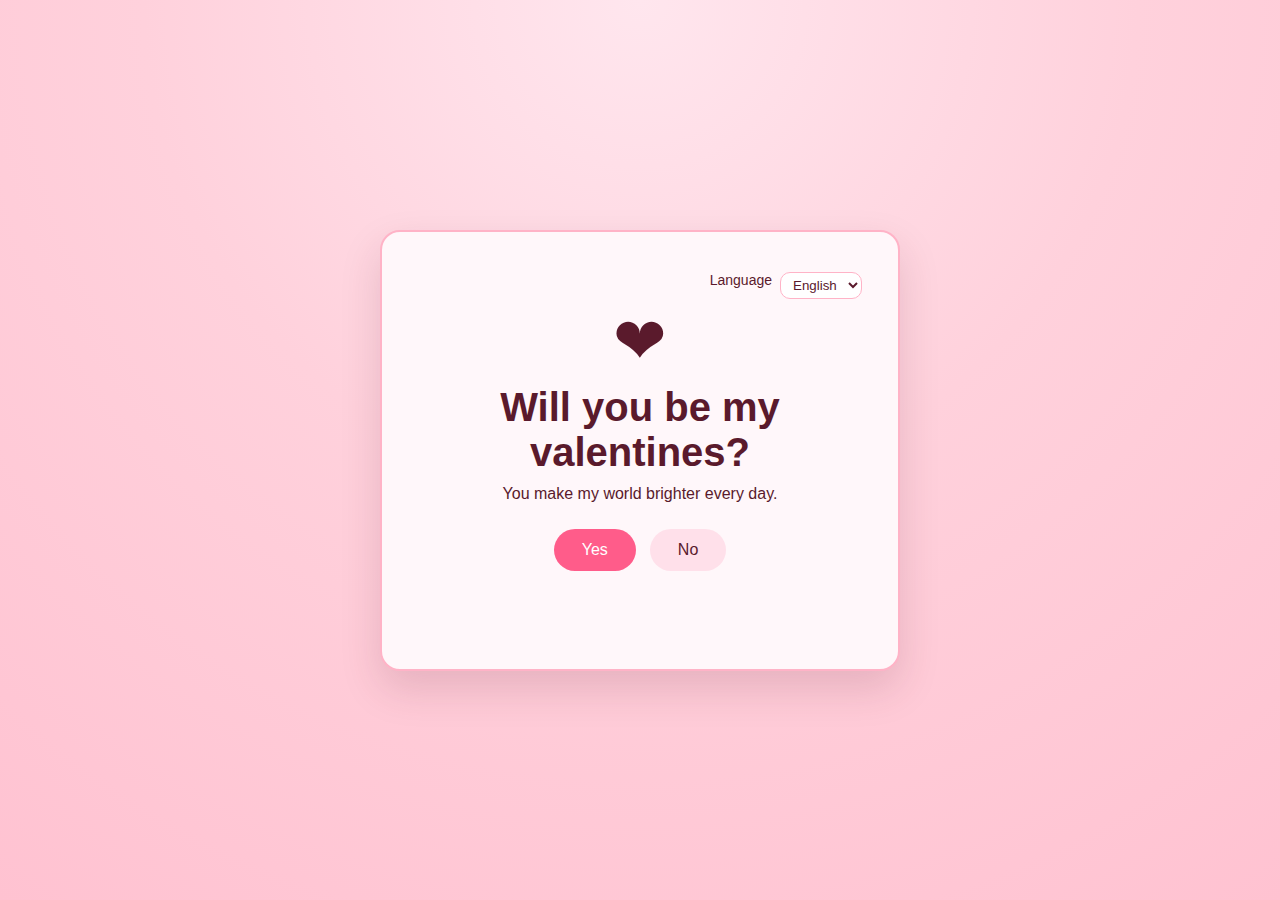
<file: index.html>
<!doctype html>
<html lang="en">
  <head>
    <meta charset="utf-8" />
    <meta name="viewport" content="width=device-width, initial-scale=1" />
    <title>Be My Valentines?</title>
    <link rel="stylesheet" href="styles.css" />
  </head>
  <body>
    <main class="card">
      <div class="language-switch">
        <label for="languageSelect" data-i18n="languageLabel">Language</label>
        <select id="languageSelect" aria-label="Language">
          <option value="en">English</option>
          <option value="ja">日本語</option>
        </select>
      </div>

      <div class="heart" aria-hidden="true">❤</div>
      <h1 data-i18n="landingTitle">Will you be my valentines?</h1>
      <p class="subtitle" data-i18n="landingSubtitle">
        You make my world brighter every day.
      </p>

      <div class="actions">
        <button class="btn btn-yes" id="yesBtn" type="button" data-i18n="yes">
          Yes
        </button>
        <button class="btn btn-no" id="noBtn" type="button" data-i18n="no">
          No
        </button>
      </div>

      <p class="response" id="response" aria-live="polite"></p>
    </main>

    <script src="script.js"></script>
  </body>
</html>
</file>
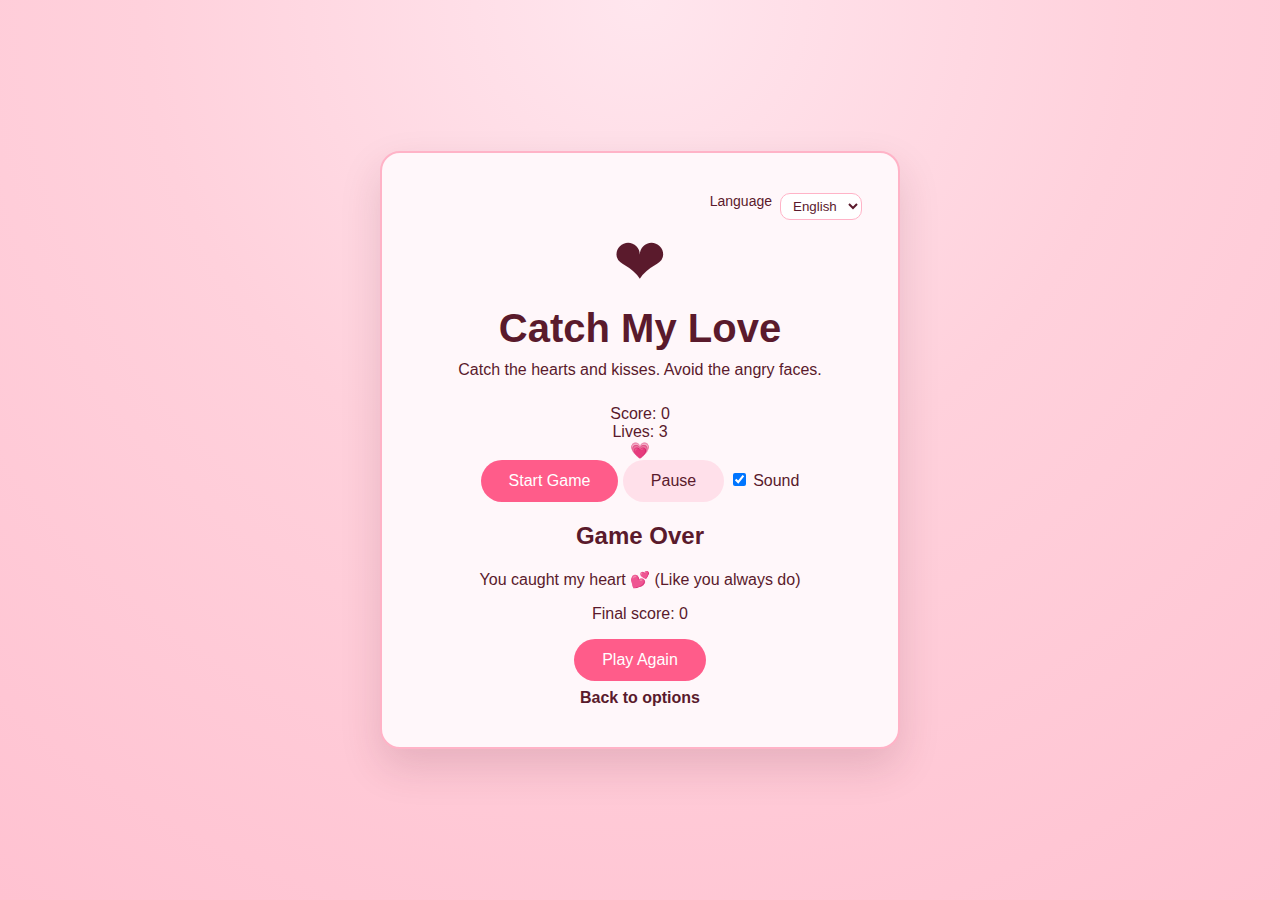
<file: game.html>
<!doctype html>
<html lang="en">
  <head>
    <meta charset="utf-8" />
    <meta name="viewport" content="width=device-width, initial-scale=1" />
    <title>Catch My Love</title>
    <base target="contentFrame" />
    <link rel="stylesheet" href="styles.css" />
  </head>
  <body>
    <main class="card">
      <div class="language-switch">
        <label for="languageSelect" data-i18n="languageLabel">Language</label>
        <select id="languageSelect" aria-label="Language">
          <option value="en">English</option>
          <option value="ja">日本語</option>
        </select>
      </div>

      <div class="heart" aria-hidden="true">❤</div>
      <h1 class="memories-title" data-i18n="gameTitle">Catch My Love</h1>
      <p class="subtitle" data-i18n="gameSubtitle">
        Catch the hearts and kisses. Avoid the angry faces.
      </p>

      <div class="scoreboard">
        <div class="score-item">
          <span data-i18n="scoreLabel">Score</span>:
          <span id="gameScore">0</span>
        </div>
        <div class="score-item">
          <span data-i18n="livesLabel">Lives</span>:
          <span id="gameLives">3</span>
        </div>
      </div>

      <div class="game-area" id="gameArea" aria-label="Catch My Love game">
        <div class="catcher" id="catcher">💗</div>
      </div>

      <div class="game-controls">
        <button class="btn btn-yes" id="startGameBtn" type="button" data-i18n="startGame">
          Start Game
        </button>
        <button class="btn btn-no" id="pauseGameBtn" type="button" data-i18n="pauseGame">
          Pause
        </button>
        <label class="sound-toggle">
          <input id="soundToggle" type="checkbox" checked />
          <span data-i18n="soundLabel">Sound</span>
        </label>
      </div>

      <div class="game-over is-hidden" id="gameOver">
        <div class="game-over-card">
          <h2 data-i18n="gameOverTitle">Game Over</h2>
          <p class="game-over-message" data-i18n="gameOverMessage">
            You caught my heart 💕 (Like you always do)
          </p>
          <p>
            <span data-i18n="finalScore">Final score</span>:
            <span id="finalScore">0</span>
          </p>
          <button class="btn btn-yes" id="restartGameBtn" type="button" data-i18n="playAgain">
            Play Again
          </button>
        </div>
      </div>

      <a class="back-link" href="options.html" data-i18n="backToOptions">
        Back to options
      </a>
    </main>

    <script src="script.js"></script>
  </body>
</html>
</file>
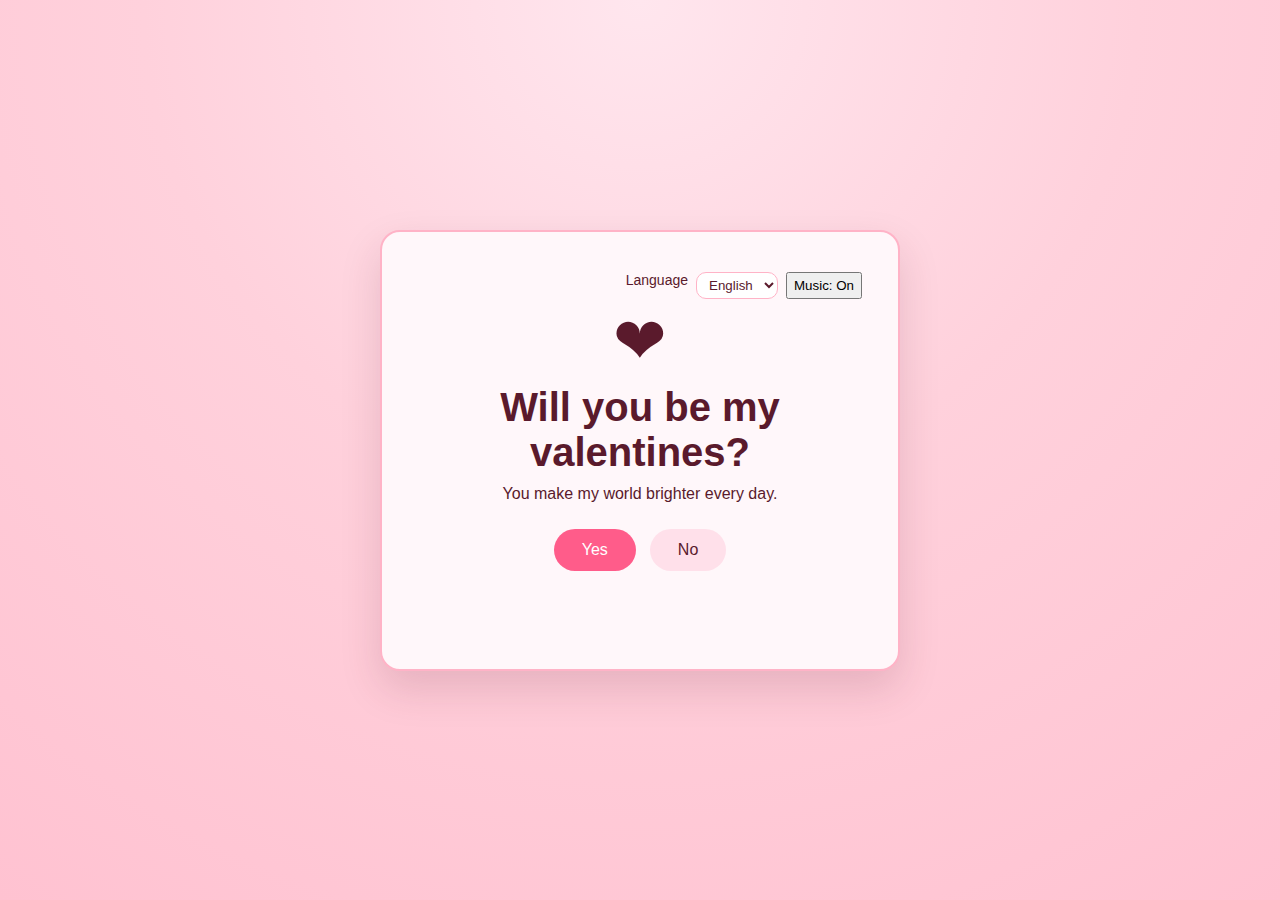
<file: home.html>
<!doctype html>
<html lang="en">
  <head>
    <meta charset="utf-8" />
    <meta name="viewport" content="width=device-width, initial-scale=1" />
    <title>Be My Valentines?</title>
    <base target="contentFrame" />
    <link rel="stylesheet" href="styles.css" />
  </head>
  <body>
    <main class="card">
      <div class="language-switch">
        <label for="languageSelect" data-i18n="languageLabel">Language</label>
        <select id="languageSelect" aria-label="Language">
          <option value="en">English</option>
          <option value="ja">日本語</option>
        </select>
        <button class="music-toggle" id="musicToggle" type="button">Music: On</button>
      </div>

      <div class="heart" aria-hidden="true">❤</div>
      <h1 data-i18n="landingTitle">Will you be my valentines?</h1>
      <p class="subtitle" data-i18n="landingSubtitle">
        You make my world brighter every day.
      </p>

      <div class="actions">
        <button class="btn btn-yes" id="yesBtn" type="button" data-i18n="yes">
          Yes
        </button>
        <button class="btn btn-no" id="noBtn" type="button" data-i18n="no">
          No
        </button>
      </div>

      <p class="response" id="response" aria-live="polite"></p>
    </main>

    <script src="script.js"></script>
  </body>
</html>
</file>
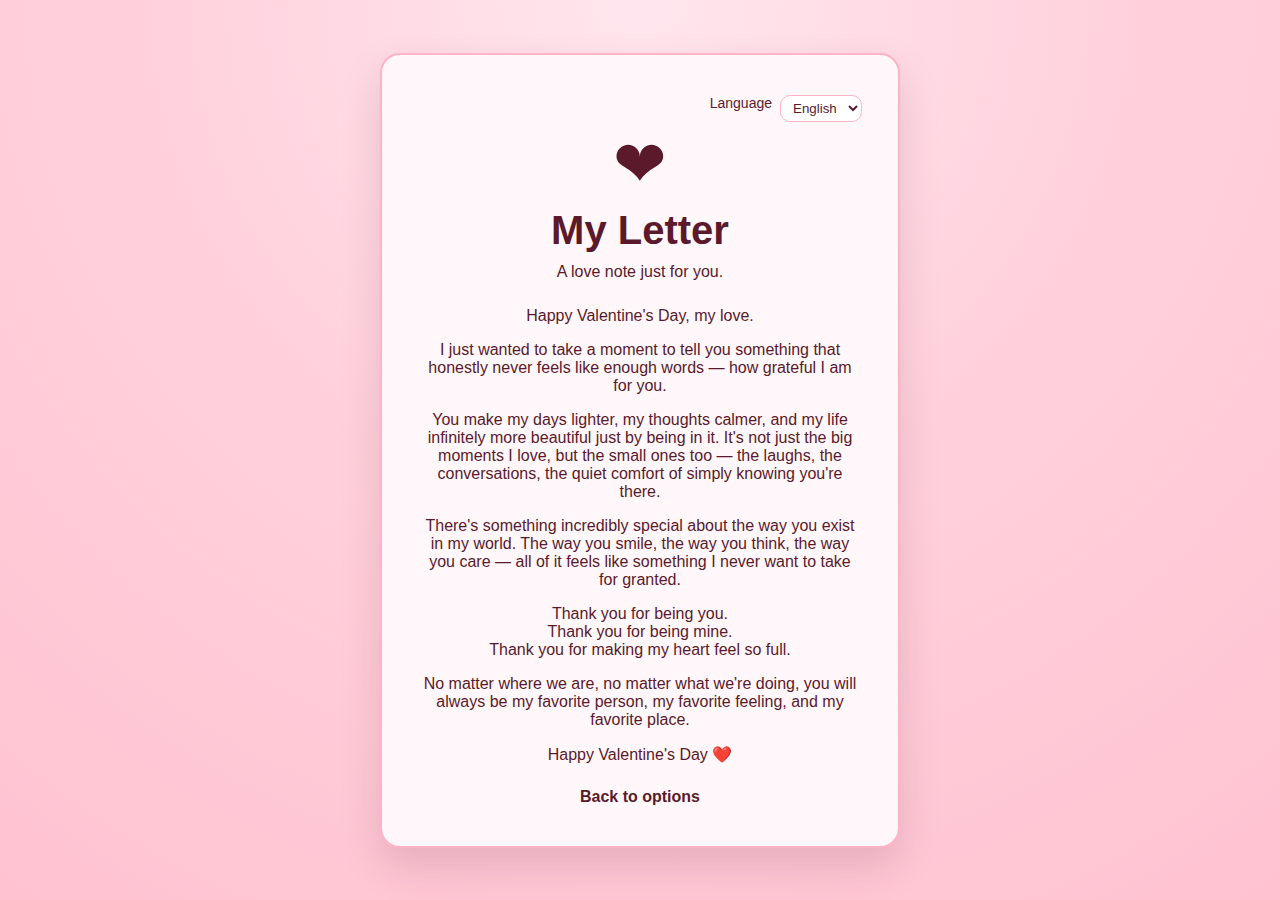
<file: letter.html>
<!doctype html>
<html lang="en">
  <head>
    <meta charset="utf-8" />
    <meta name="viewport" content="width=device-width, initial-scale=1" />
    <title>My Letter</title>
    <base target="contentFrame" />
    <link rel="stylesheet" href="styles.css" />
  </head>
  <body>
    <main class="card">
      <div class="language-switch">
        <label for="languageSelect" data-i18n="languageLabel">Language</label>
        <select id="languageSelect" aria-label="Language">
          <option value="en">English</option>
          <option value="ja">日本語</option>
        </select>
      </div>

      <div class="heart" aria-hidden="true">❤</div>
      <h1 class="memories-title" data-i18n="letterTitle">
        <span class="option-icon" aria-hidden="true">📧</span>
        My Letter
      </h1>
      <p class="subtitle" data-i18n="letterSubtitle">
        A love note just for you.
      </p>

      <div class="memory-tile letter-box">
        <p>Happy Valentine's Day, my love.</p>
        <p>
          I just wanted to take a moment to tell you something that honestly never
          feels like enough words — how grateful I am for you.
        </p>
        <p>
          You make my days lighter, my thoughts calmer, and my life infinitely more
          beautiful just by being in it. It's not just the big moments I love, but
          the small ones too — the laughs, the conversations, the quiet comfort of
          simply knowing you're there.
        </p>
        <p>
          There's something incredibly special about the way you exist in my world.
          The way you smile, the way you think, the way you care — all of it feels
          like something I never want to take for granted.
        </p>
        <p>
          Thank you for being you.
          <br />
          Thank you for being mine.
          <br />
          Thank you for making my heart feel so full.
        </p>
        <p>
          No matter where we are, no matter what we're doing, you will always be my
          favorite person, my favorite feeling, and my favorite place.
        </p>
        <p>Happy Valentine's Day ❤️</p>
      </div>

      <a class="back-link" href="options.html" data-i18n="backToOptions">
        Back to options
      </a>
    </main>

    <script src="script.js"></script>
  </body>
</html>
</file>
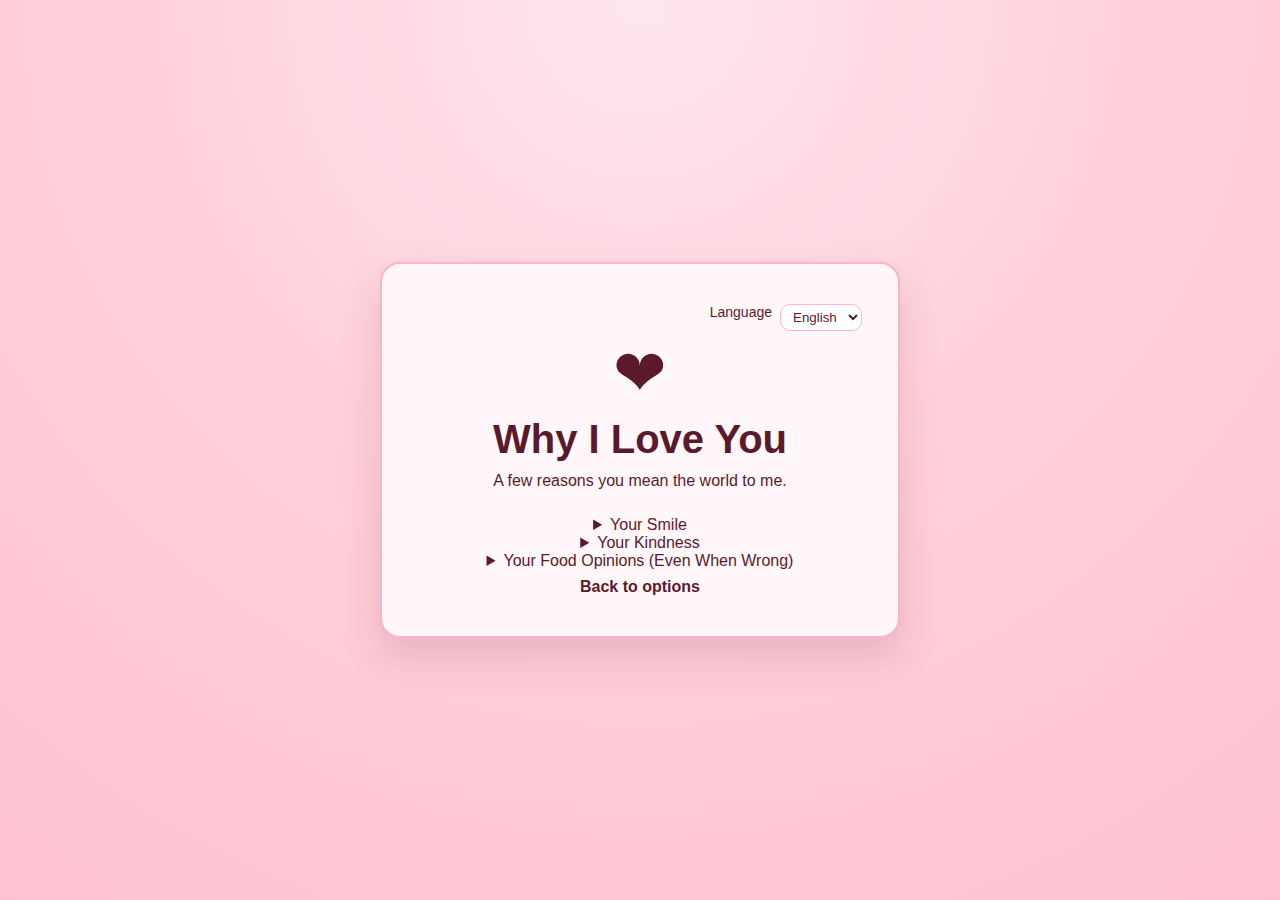
<file: love.html>
<!doctype html>
<html lang="en">
  <head>
    <meta charset="utf-8" />
    <meta name="viewport" content="width=device-width, initial-scale=1" />
    <title>Why I Love You</title>
    <base target="contentFrame" />
    <link rel="stylesheet" href="styles.css" />
  </head>
  <body>
    <main class="card">
      <div class="language-switch">
        <label for="languageSelect" data-i18n="languageLabel">Language</label>
        <select id="languageSelect" aria-label="Language">
          <option value="en">English</option>
          <option value="ja">日本語</option>
        </select>
      </div>

      <div class="heart" aria-hidden="true">❤</div>
      <h1 class="memories-title" data-i18n="loveTitle">
        <span class="option-icon" aria-hidden="true">💖</span>
        Why I Love You
      </h1>
      <p class="subtitle" data-i18n="loveSubtitle">
        A few reasons you mean the world to me.
      </p>

      <div class="love-list">
        <details class="memory-tile love-card">
          <summary>Your Smile</summary>
          <p>
            Your smile is honestly my favorite thing in the world. It’s the kind
            of smile that instantly makes everything feel okay. I don’t think you
            realize how dangerous it is 😌
          </p>
        </details>
        <details class="memory-tile love-card">
          <summary>Your Kindness</summary>
          <p>
            Even when I accidentally (or… not so accidentally) annoy you…
            you always talk things through with me.
            
            That kindness, that patience, it's one of the things that makes you so incredibly special.
          </p>
        </details>
        <details class="memory-tile love-card">
          <summary>Your Food Opinions (Even When Wrong)</summary>
          <p>Even when your food choices are questionable… I still adore you.</p>
        </details>
      </div>

      <a class="back-link" href="options.html" data-i18n="backToOptions">
        Back to options
      </a>
    </main>

    <script src="script.js"></script>
  </body>
</html>
</file>
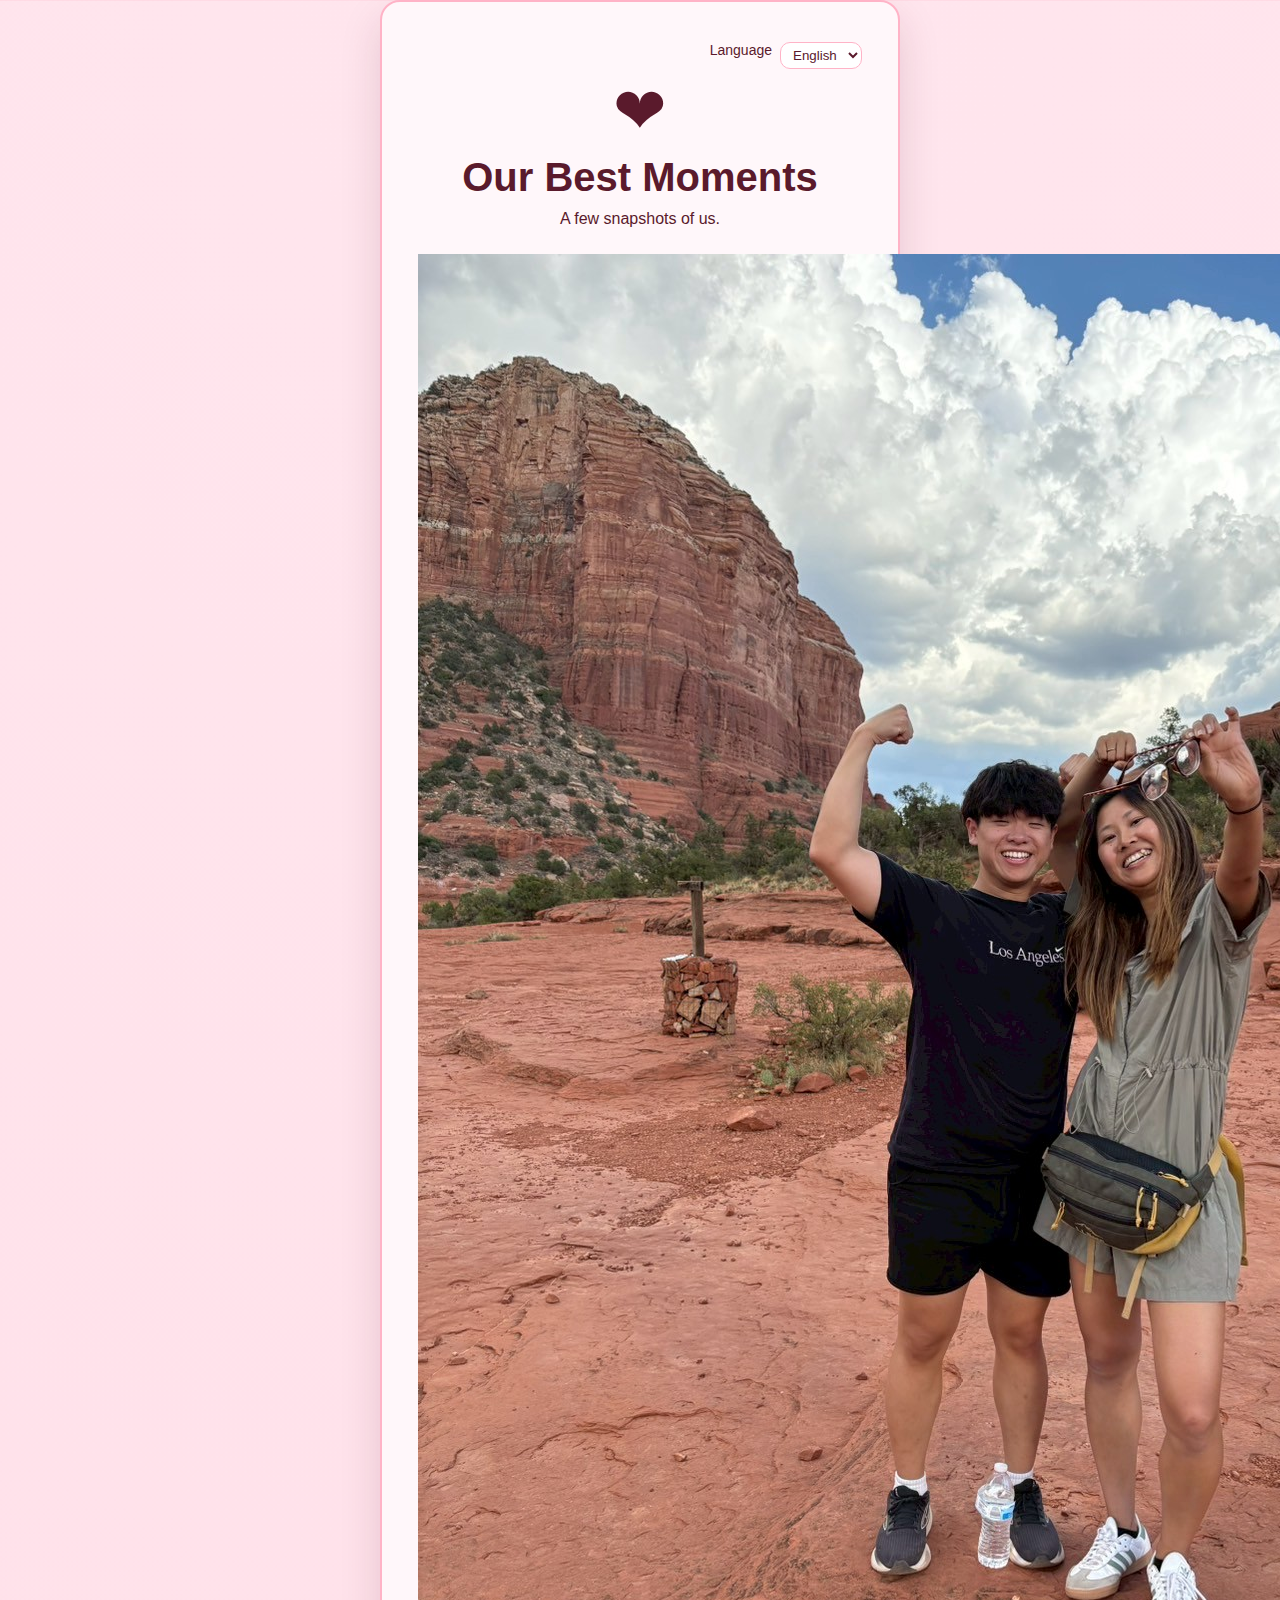
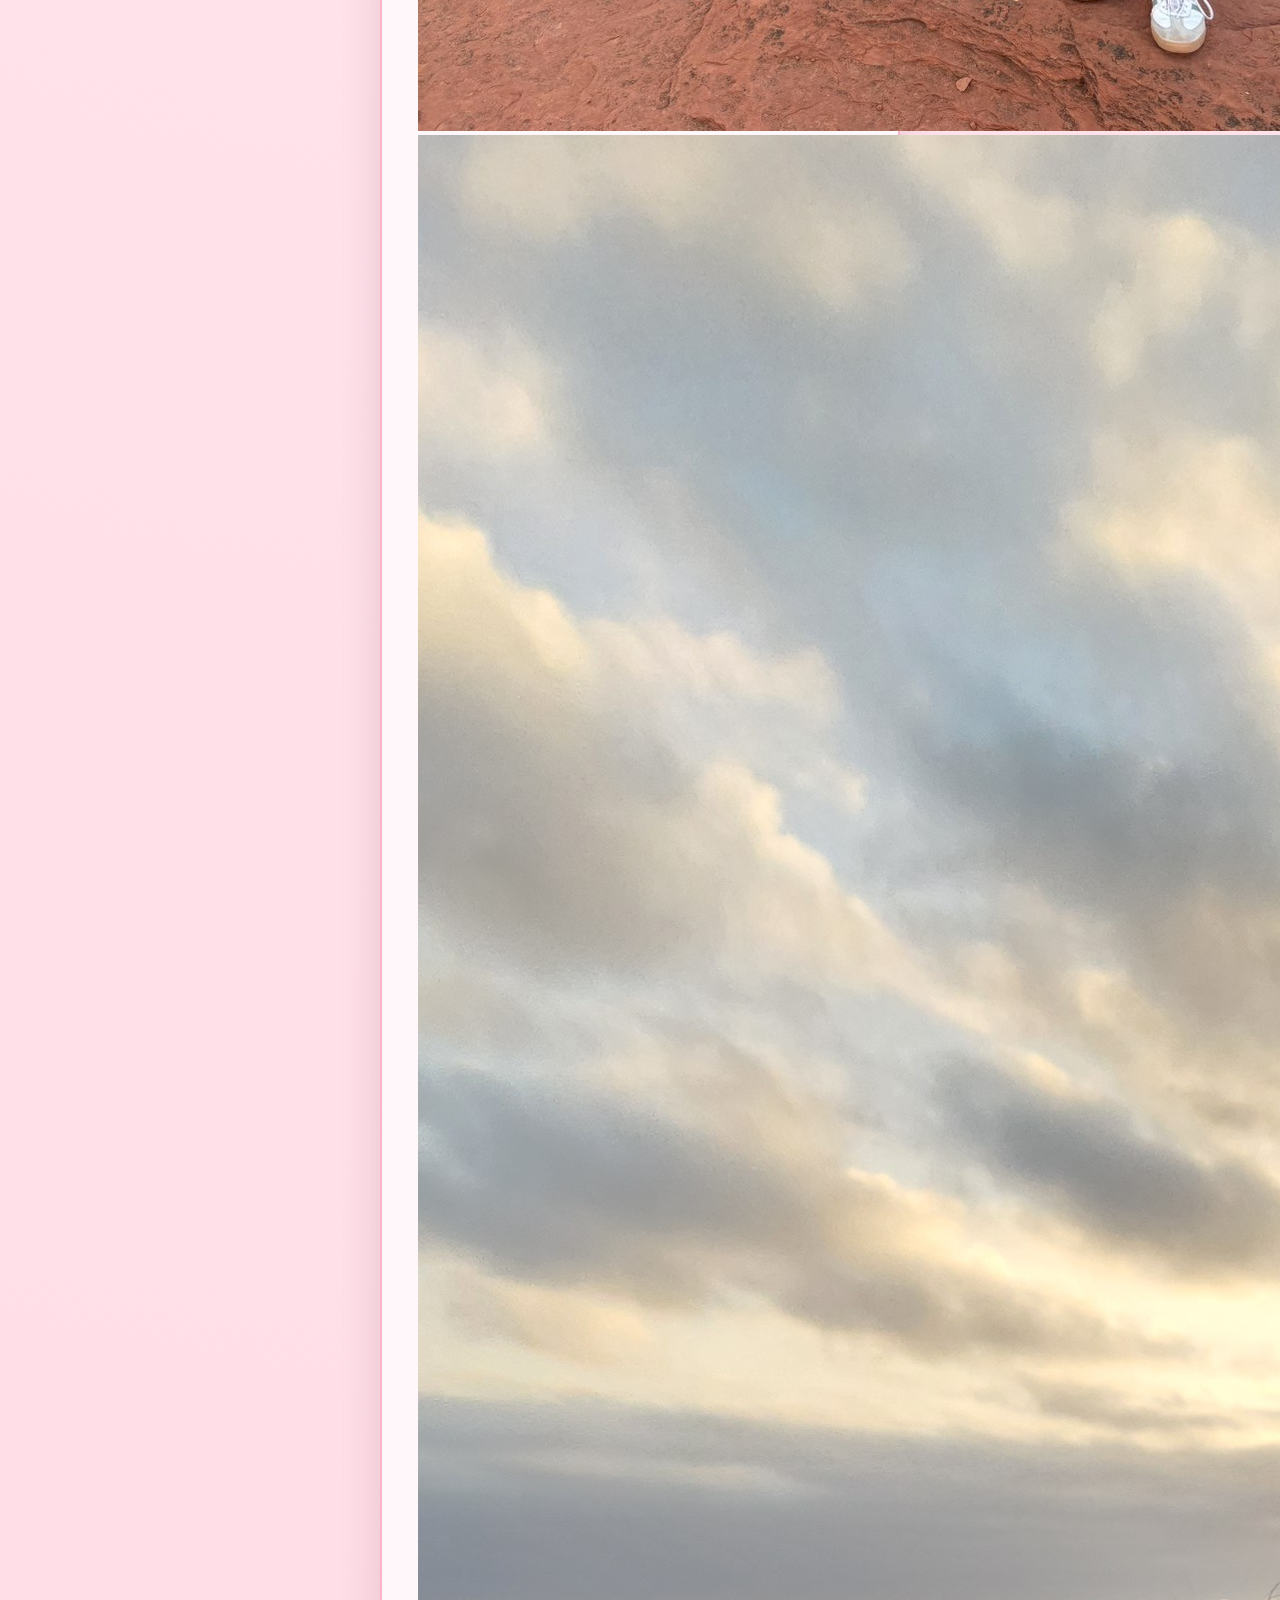
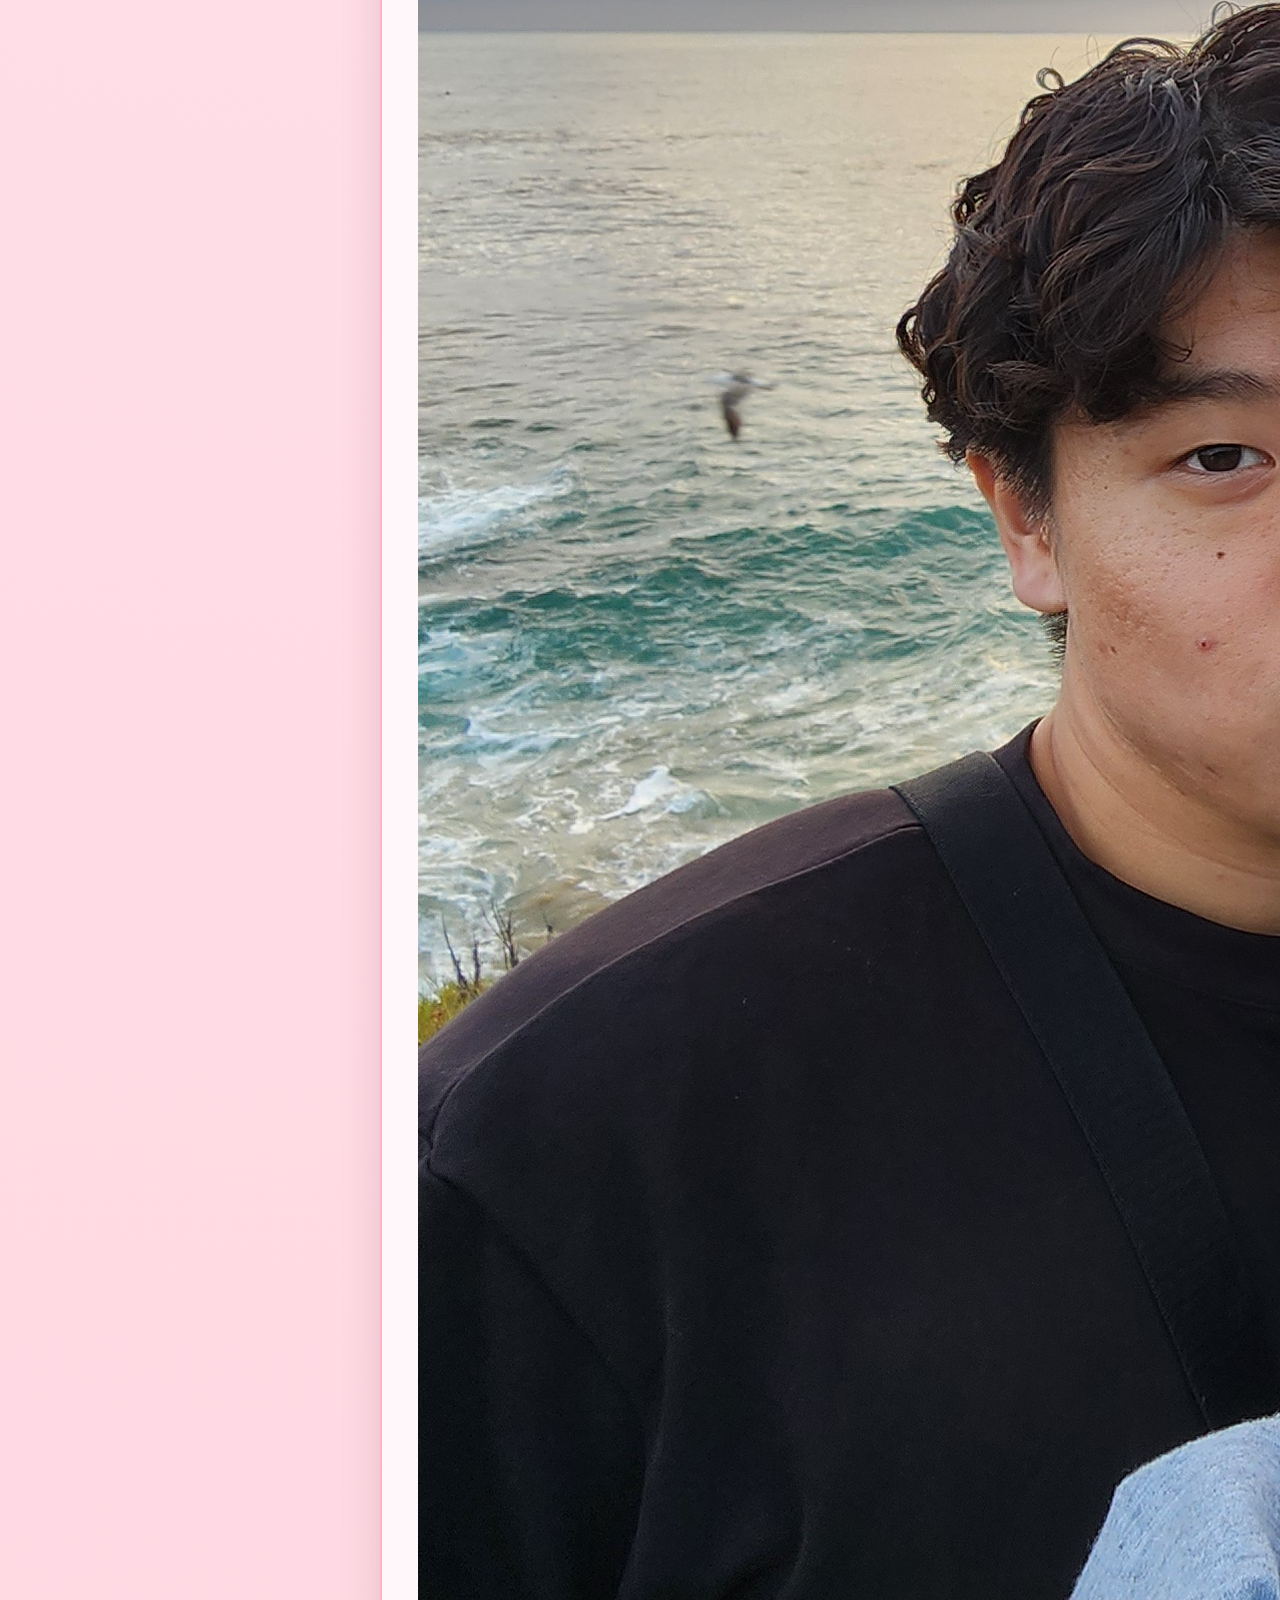
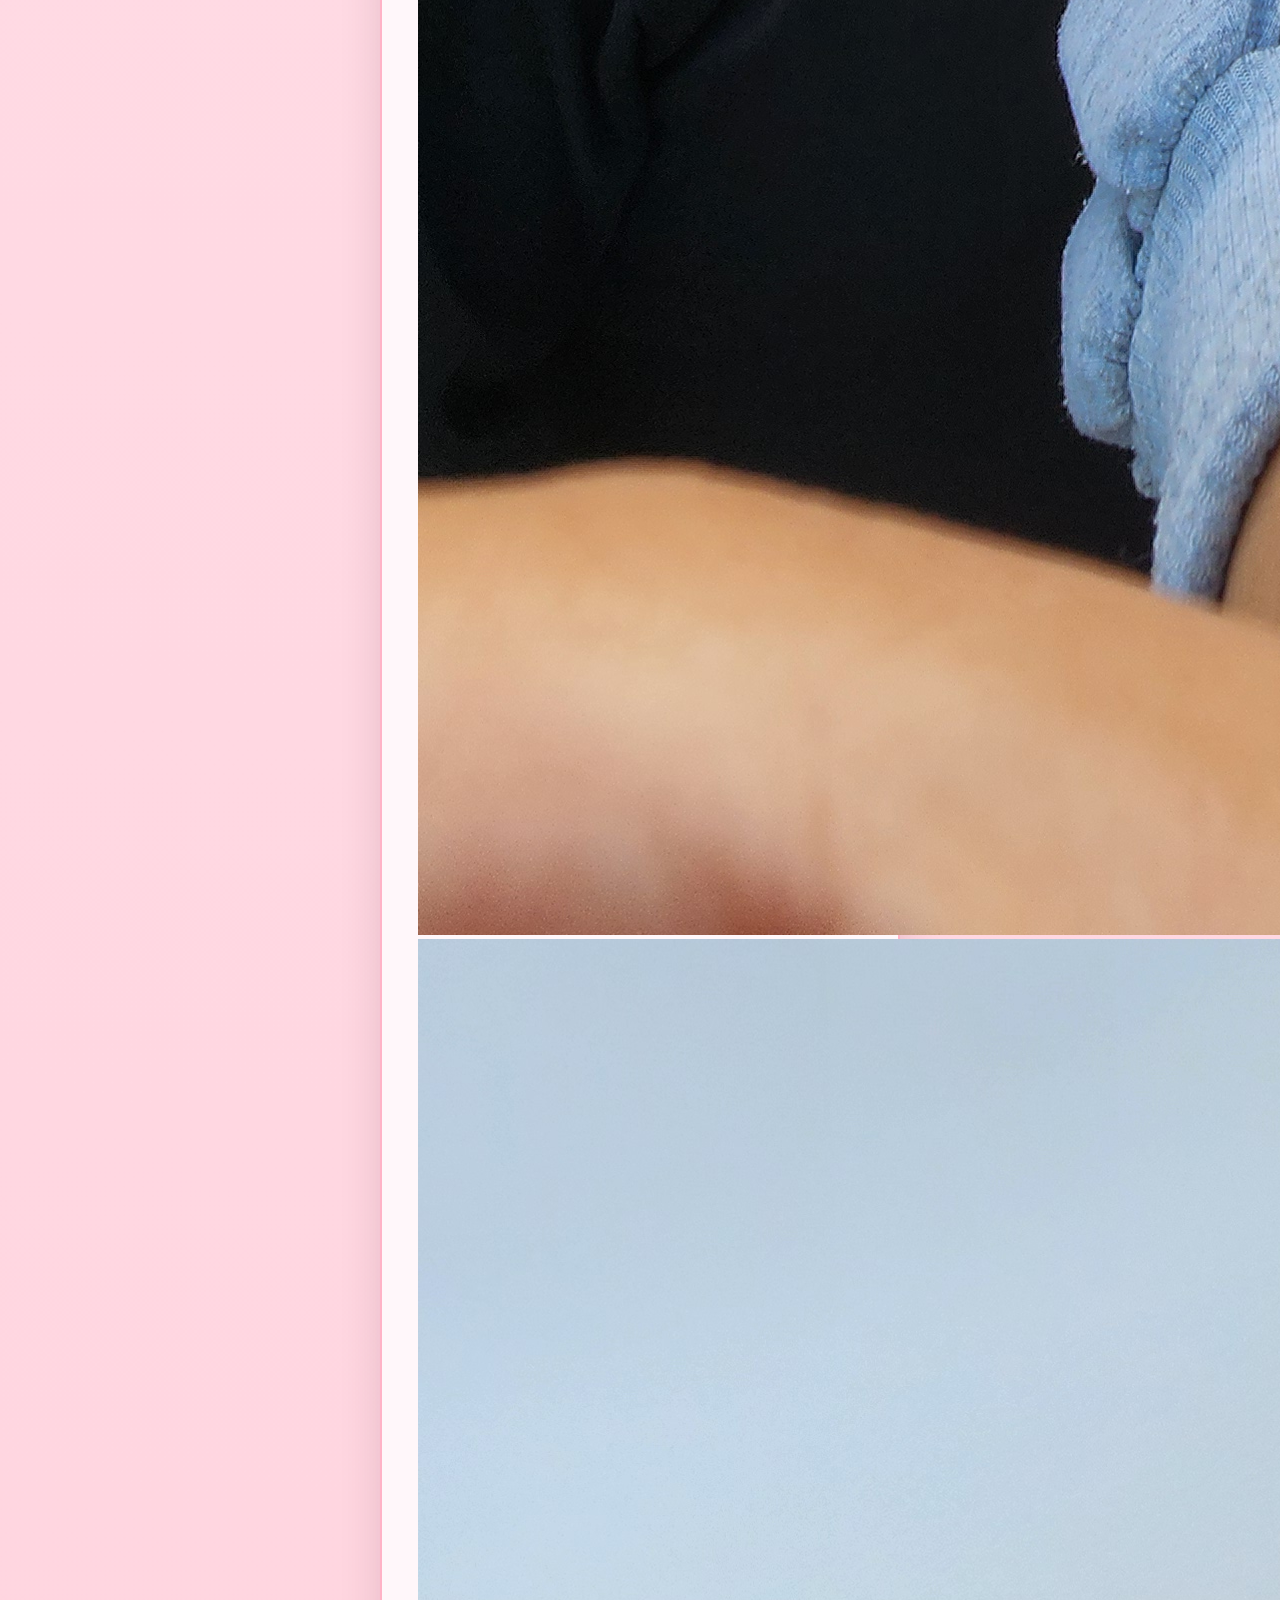
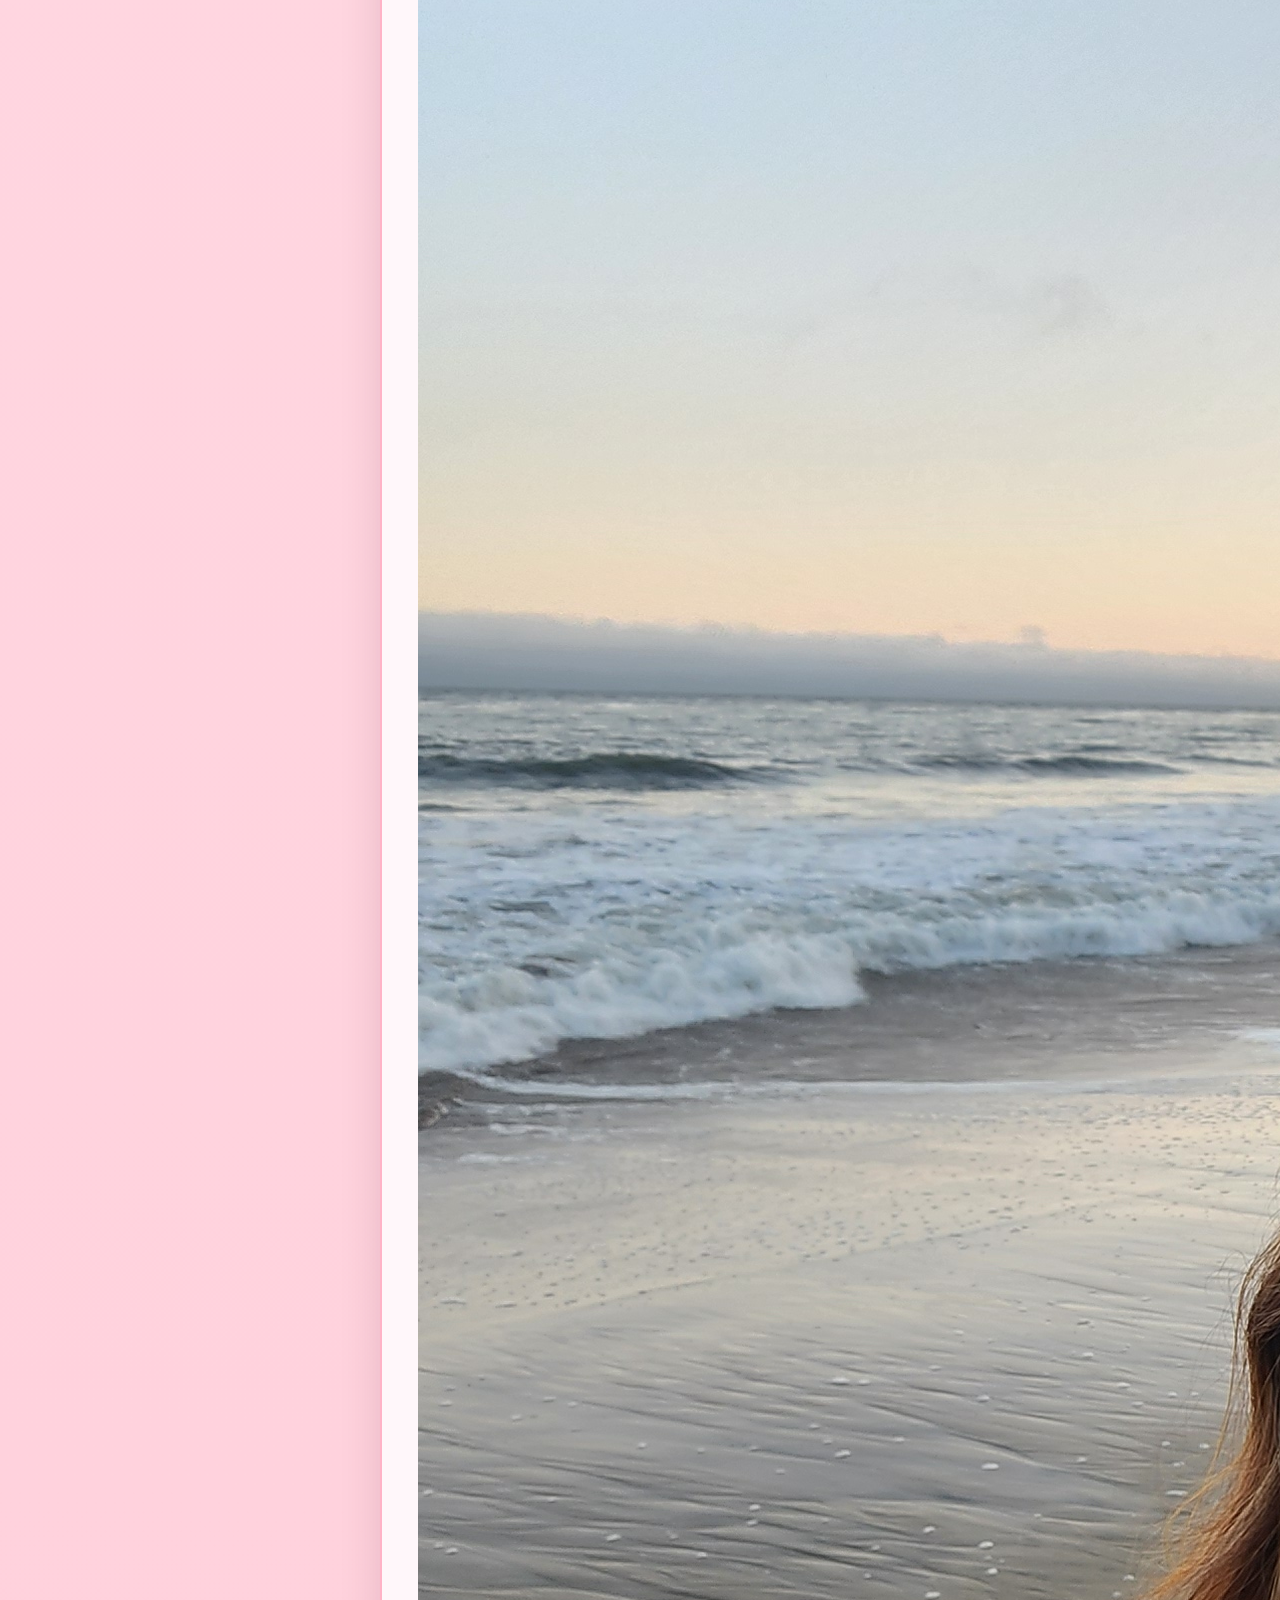
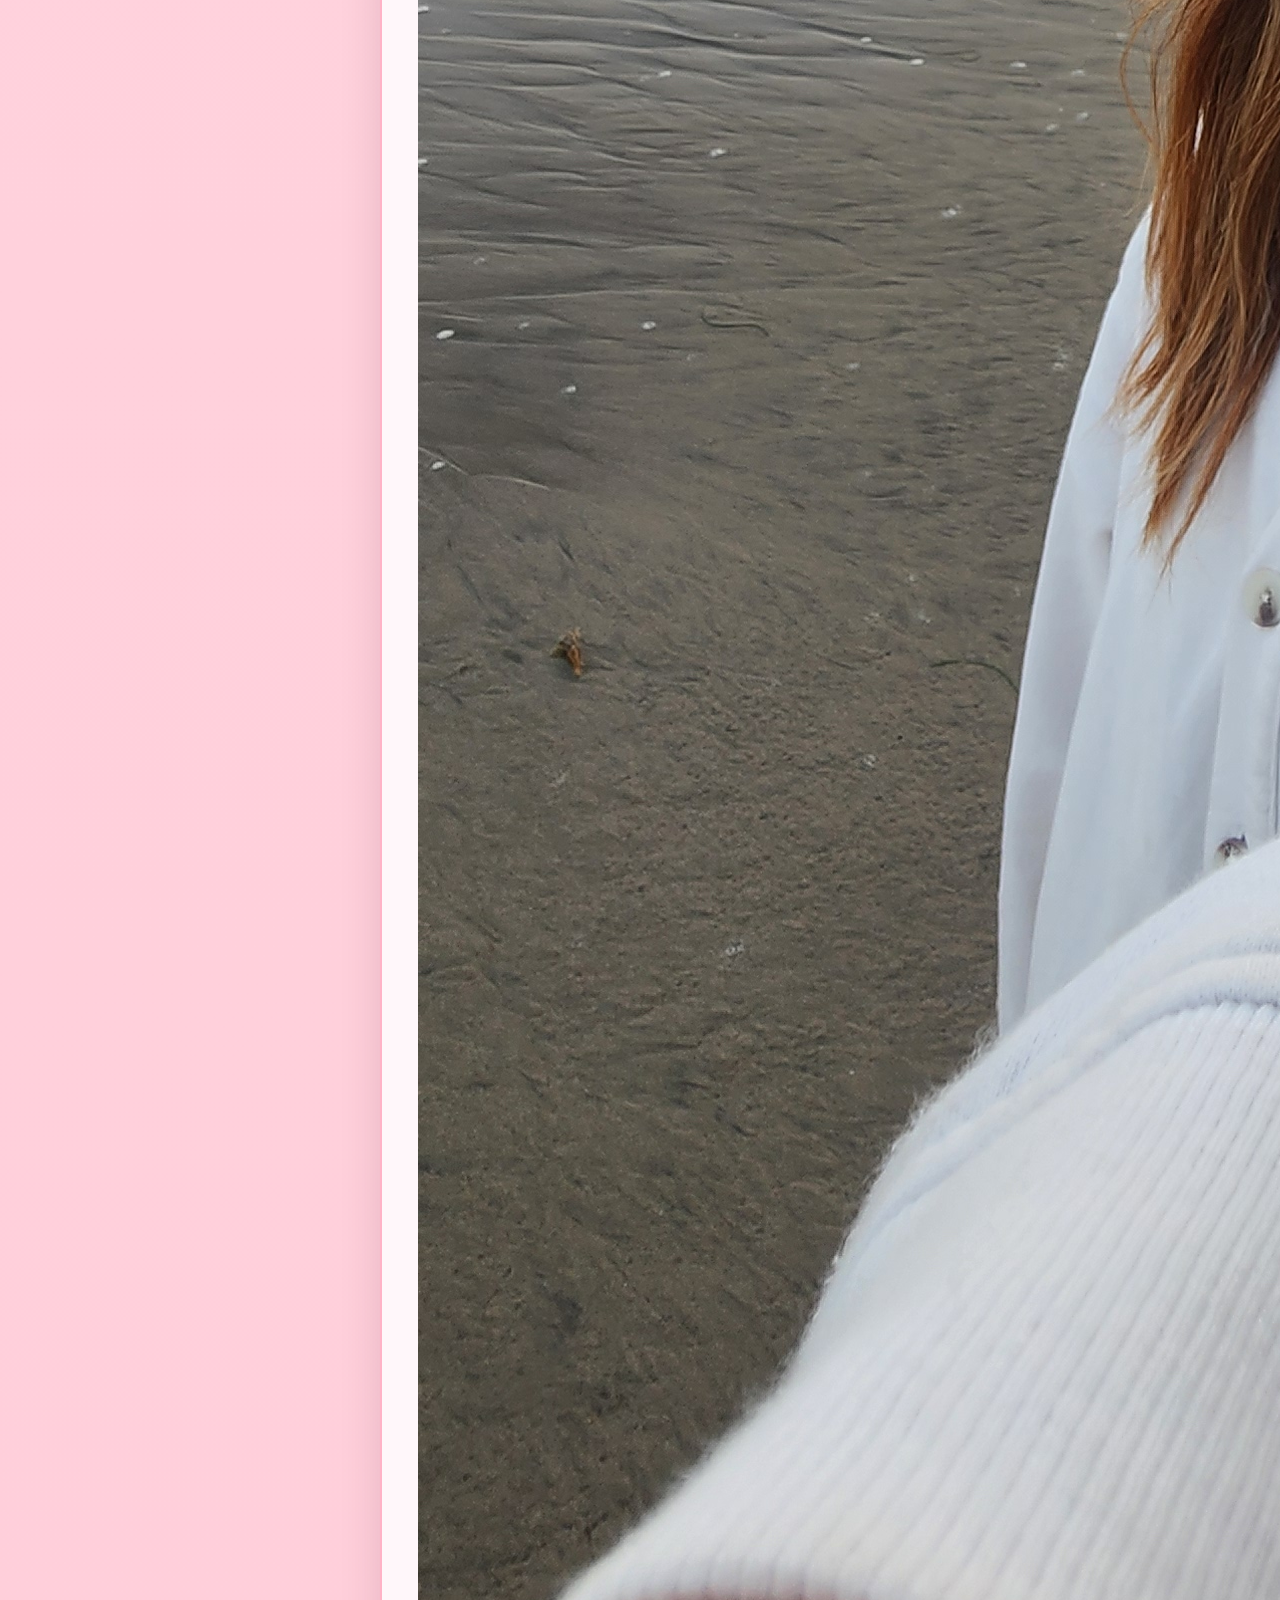
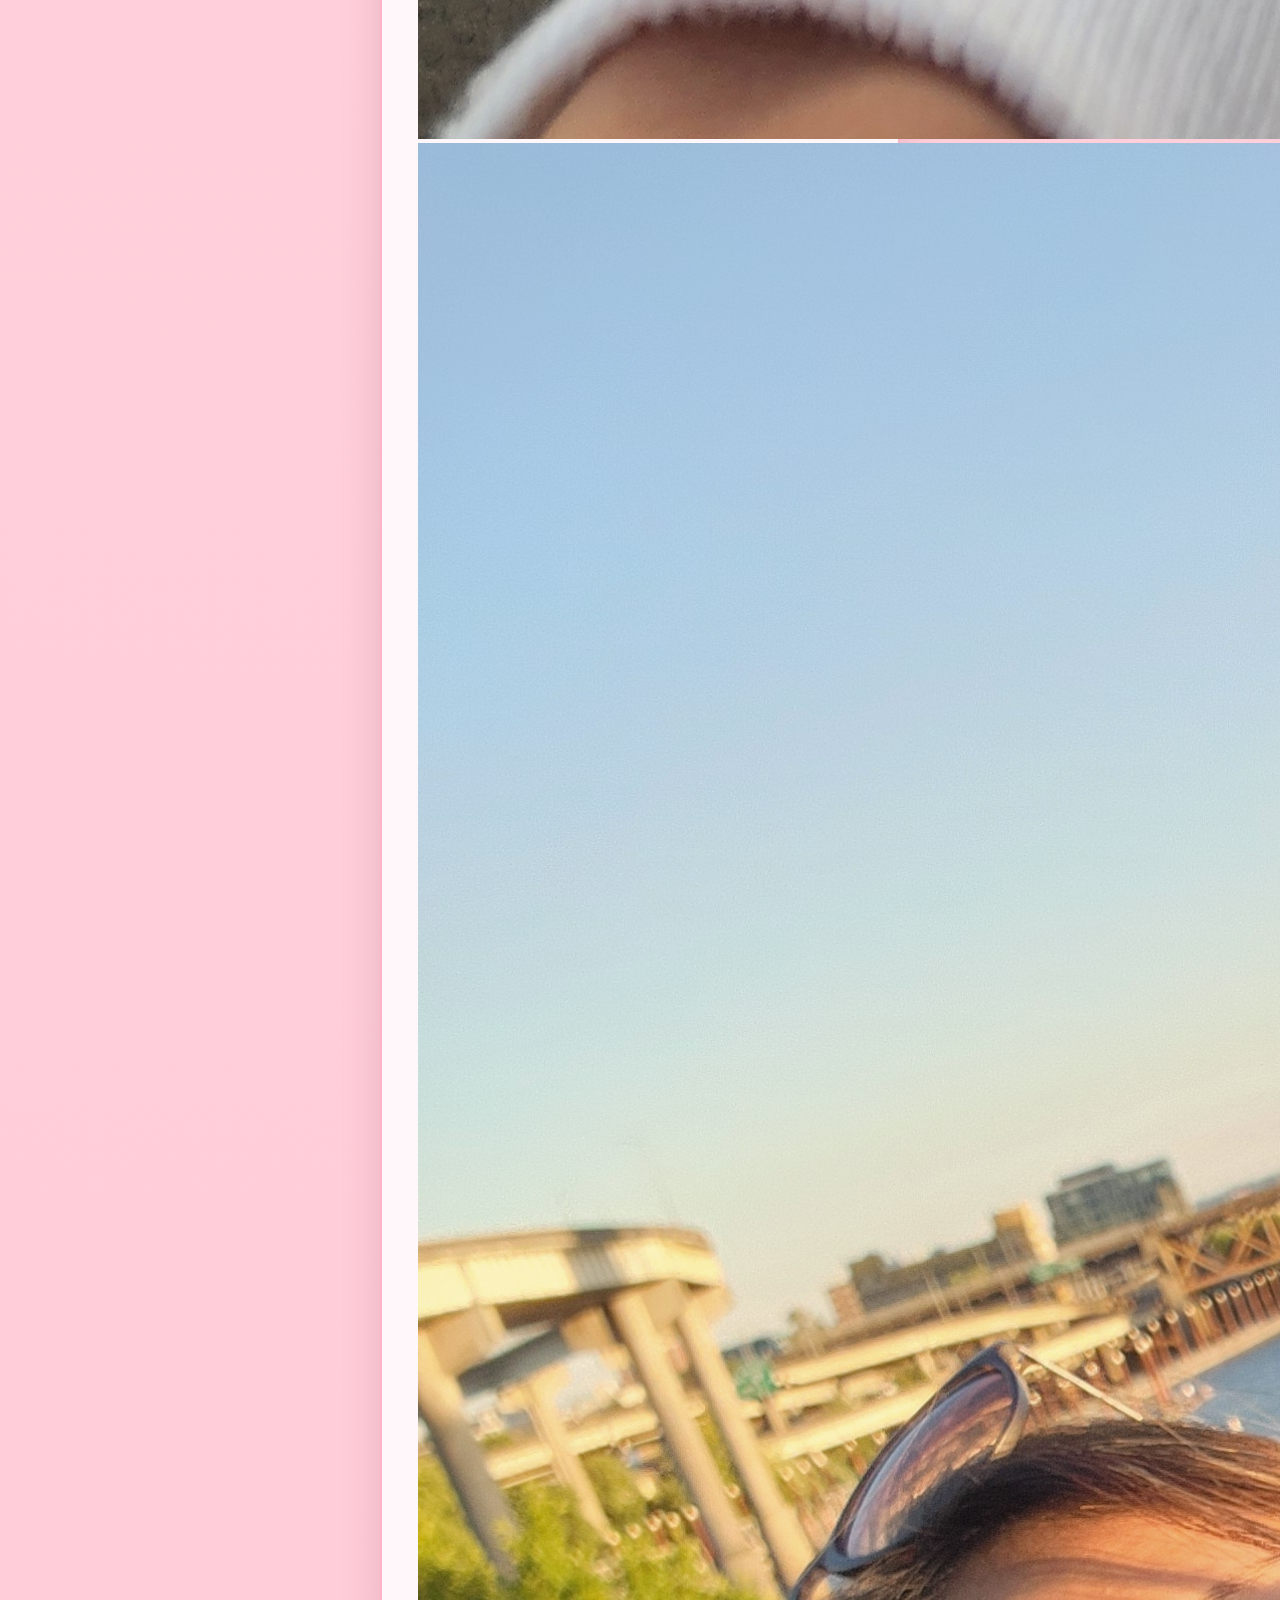
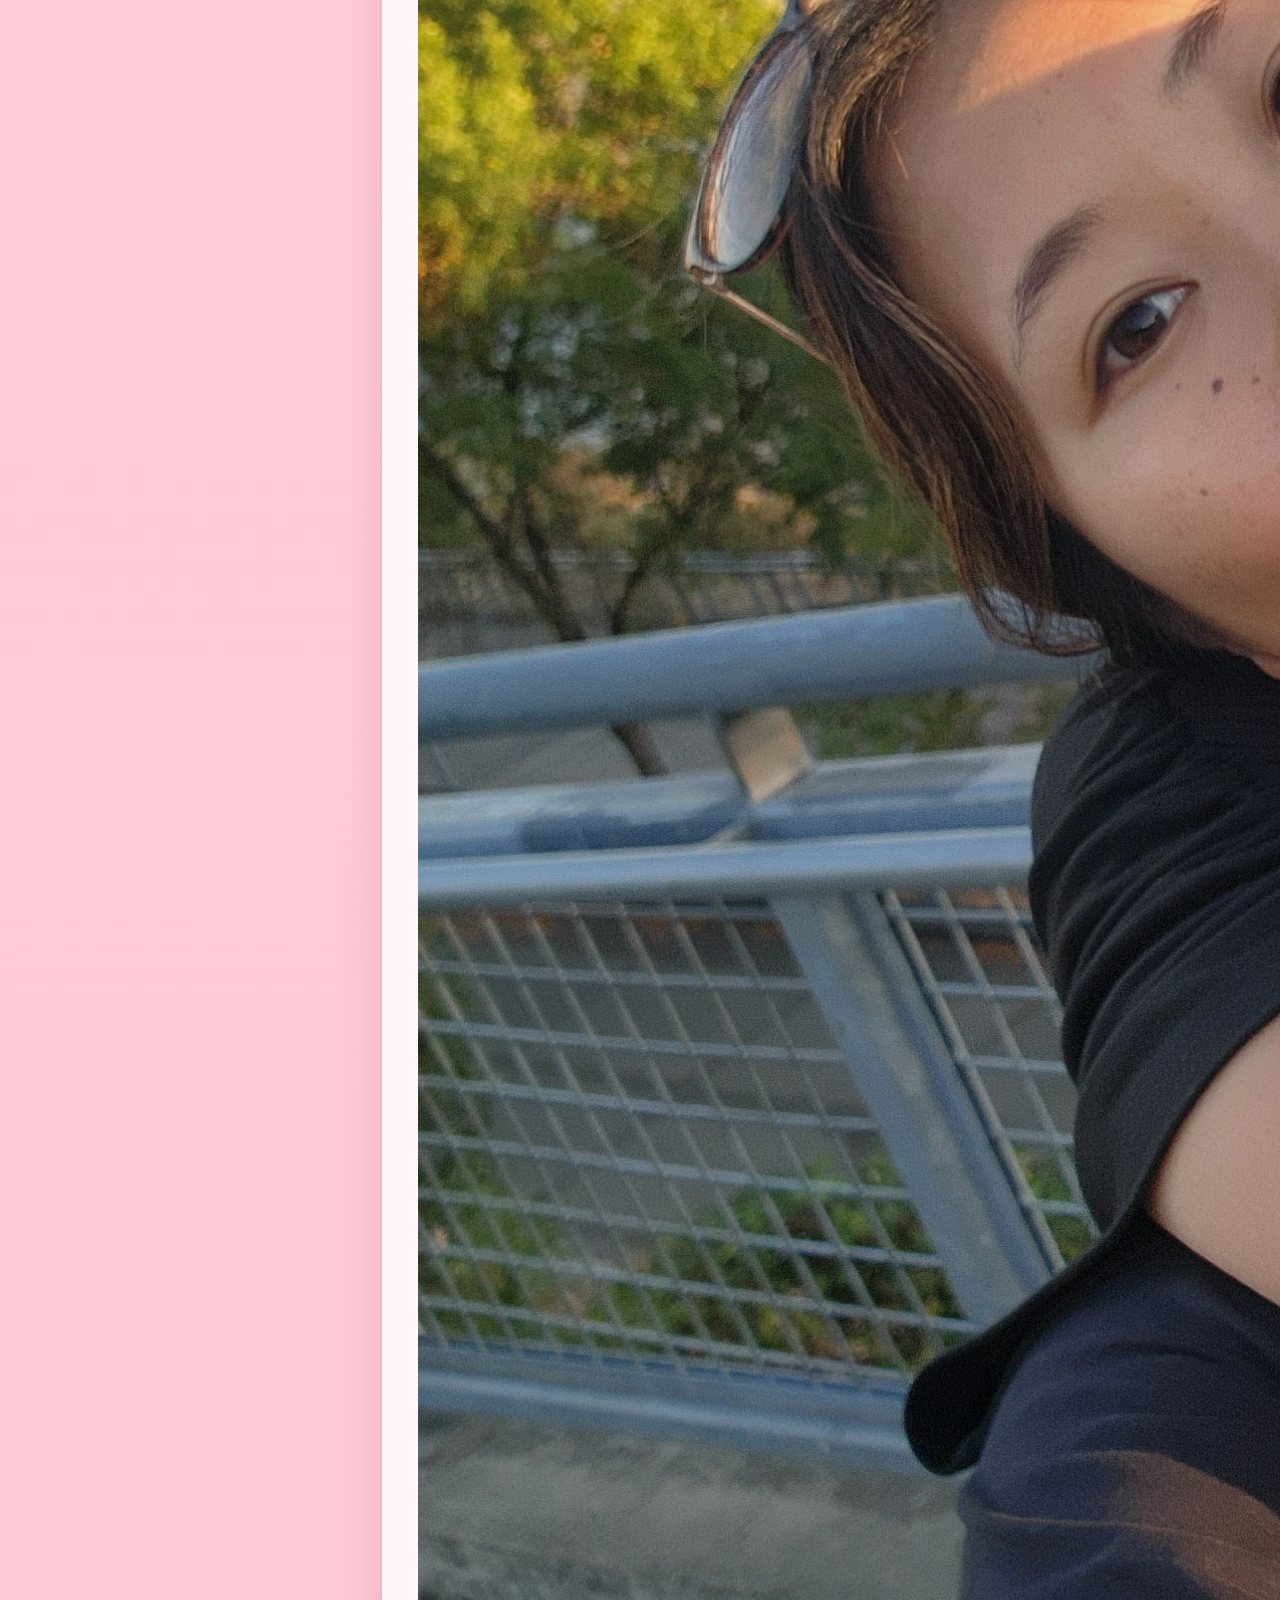
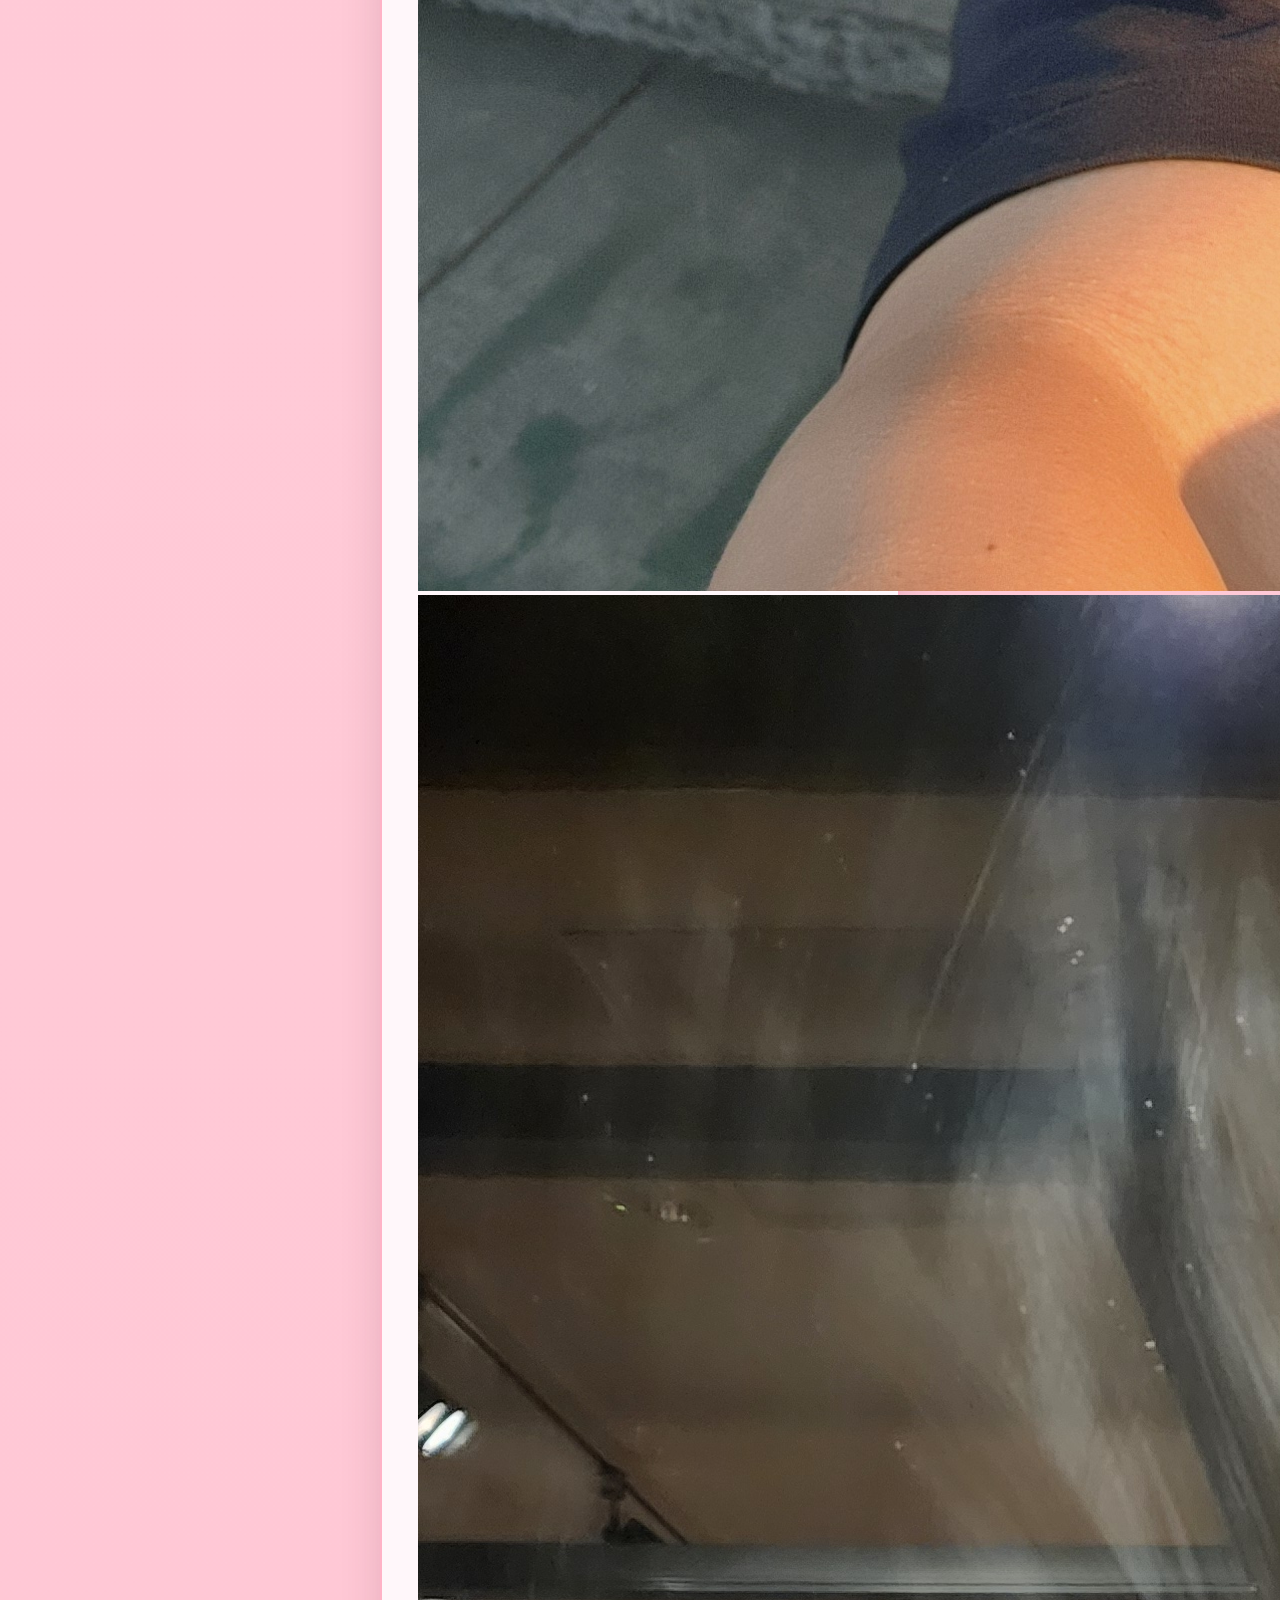
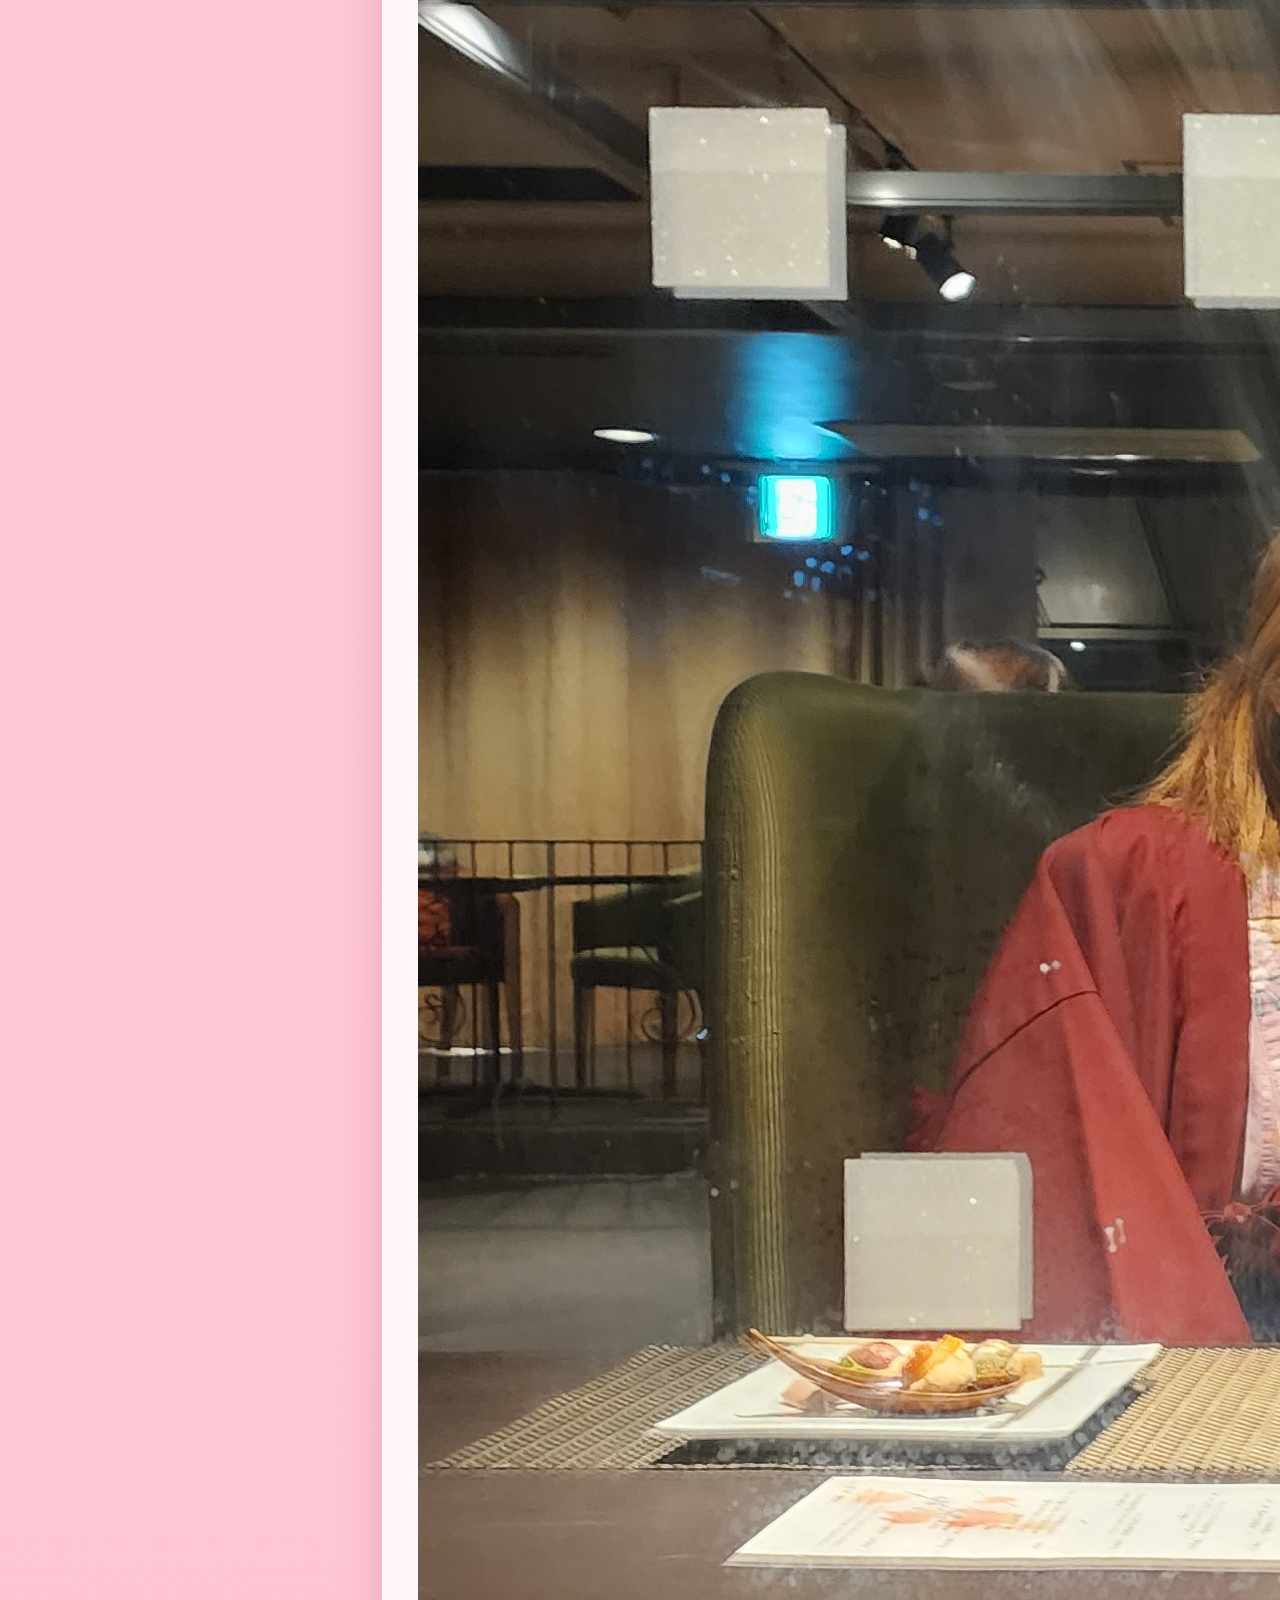
<file: memories.html>
<!doctype html>
<html lang="en">
  <head>
    <meta charset="utf-8" />
    <meta name="viewport" content="width=device-width, initial-scale=1" />
    <title>Our Best Moments</title>
    <base target="contentFrame" />
    <link rel="stylesheet" href="styles.css" />
  </head>
  <body>
    <main class="card">
      <div class="language-switch">
        <label for="languageSelect" data-i18n="languageLabel">Language</label>
        <select id="languageSelect" aria-label="Language">
          <option value="en">English</option>
          <option value="ja">日本語</option>
        </select>
      </div>

      <div class="heart" aria-hidden="true">❤</div>
      <h1 class="memories-title" data-i18n="memoriesTitle">
        <span class="option-icon" aria-hidden="true">📷</span>
        Our Best Moments
      </h1>
      <p class="subtitle" data-i18n="memoriesSubtitle">
        A few snapshots of us.
      </p>

      <div class="memories-grid" aria-label="Photo memories">
        <div class="memory-tile memory-photo">
          <img src="images/memory-1.jpg" alt="Memory 1" />
        </div>
        <div class="memory-tile memory-photo">
          <img src="images/memory-2.jpg" alt="Memory 2" />
        </div>
        <div class="memory-tile memory-photo">
          <img src="images/memory-3.jpg" alt="Memory 3" />
        </div>
        <div class="memory-tile memory-photo">
          <img src="images/memory-4.jpg" alt="Memory 4" />
        </div>
        <div class="memory-tile memory-photo">
          <img src="images/memory-5.jpg" alt="Memory 5" />
        </div>
        <div class="memory-tile memory-photo">
          <img src="images/memory-6.jpg" alt="Memory 6" />
        </div>
      </div>

      <a class="back-link" href="options.html" data-i18n="backToOptions">
        Back to options
      </a>
    </main>

    <script src="script.js"></script>
  </body>
</html>
</file>
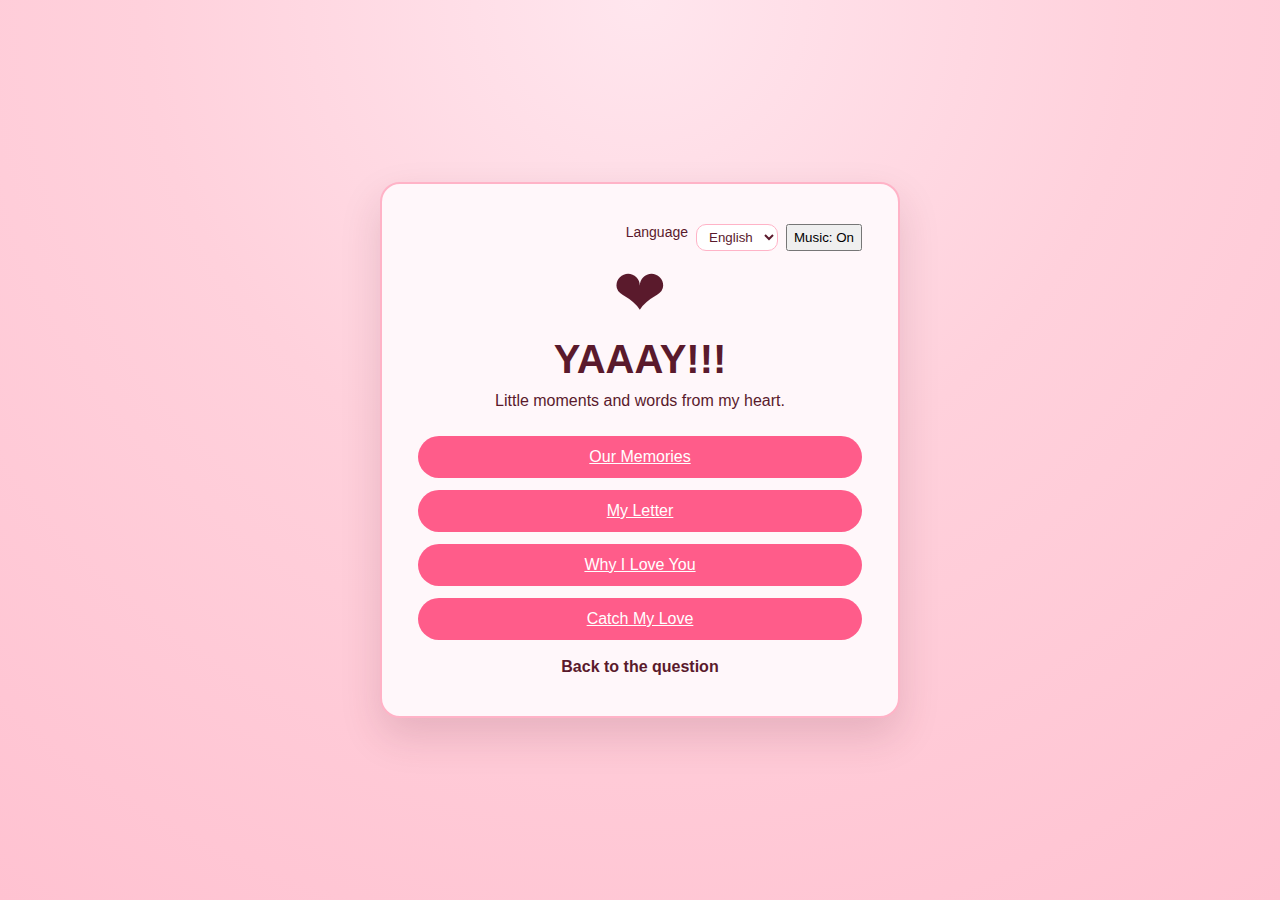
<file: options.html>
<!doctype html>
<html lang="en">
  <head>
    <meta charset="utf-8" />
    <meta name="viewport" content="width=device-width, initial-scale=1" />
    <title>Choose a Date</title>
    <base target="contentFrame" />
    <link rel="stylesheet" href="styles.css" />
  </head>
  <body>
    <main class="card">
      <div class="language-switch">
        <label for="languageSelect" data-i18n="languageLabel">Language</label>
        <select id="languageSelect" aria-label="Language">
          <option value="en">English</option>
          <option value="ja">日本語</option>
        </select>
        <button class="music-toggle" id="musicToggle" type="button">Music: On</button>
      </div>

      <div class="heart" aria-hidden="true">❤</div>
      <h1 data-i18n="optionsTitle">YAAAY!!!</h1>
      <p class="subtitle" data-i18n="optionsSubtitle">
        Little moments and words from my heart.
      </p>

      <div class="options">
        <a
          class="btn btn-yes option-btn"
          href="memories.html"
          data-i18n="option1"
        >
          <span class="option-icon" aria-hidden="true">🖼️</span>
          Our Memories
        </a>
        <a class="btn btn-yes option-btn" href="letter.html" data-i18n="option2">
          <span class="option-icon" aria-hidden="true">📧</span>
          My Letter
        </a>
        <a class="btn btn-yes option-btn" href="love.html" data-i18n="option3">
          <span class="option-icon" aria-hidden="true">💖</span>
          Why I Love You
        </a>
        <a class="btn btn-yes option-btn" href="game.html" data-i18n="option4">
          <span class="option-icon" aria-hidden="true">🎮</span>
          Catch My Love
        </a>
      </div>

      <a class="back-link" href="home.html" data-i18n="backToQuestion">
        Back to the question
      </a>
    </main>
    <script src="script.js"></script>
  </body>
</html>
</file>
<file: styles.css>
*,
*::before,
*::after {
  box-sizing: border-box;
}

body {
  margin: 0;
  font-family: "Segoe UI", Tahoma, Geneva, Verdana, sans-serif;
  min-height: 100vh;
  display: grid;
  place-items: center;
  background: radial-gradient(circle at top, #ffe6ee 0%, #ffd1dc 45%, #ffc2d1 100%);
  color: #5a1a2c;
}

.card {
  background: #fff7fa;
  border: 2px solid #ffb3c7;
  border-radius: 20px;
  padding: 40px 36px;
  width: min(520px, 92vw);
  text-align: center;
  box-shadow: 0 18px 40px rgba(90, 26, 44, 0.15);
}

.language-switch {
  display: flex;
  justify-content: flex-end;
  gap: 8px;
  font-size: 14px;
  margin-bottom: 10px;
}

.language-switch select {
  border-radius: 10px;
  border: 1px solid #ffb3c7;
  padding: 4px 8px;
  background: #fff;
  color: #5a1a2c;
}

.heart {
  font-size: 64px;
  line-height: 1;
  margin-bottom: 12px;
  animation: float 3s ease-in-out infinite;
}

h1 {
  font-size: clamp(28px, 5vw, 40px);
  margin: 0 0 10px;
}

.subtitle {
  margin: 0 0 26px;
  font-size: 16px;
}

.actions {
  display: flex;
  gap: 14px;
  justify-content: center;
  flex-wrap: wrap;
  margin-bottom: 18px;
}

.options {
  display: grid;
  gap: 12px;
  margin: 18px 0 10px;
}

.btn {
  border: none;
  border-radius: 999px;
  padding: 12px 28px;
  font-size: 16px;
  cursor: pointer;
  transition: transform 0.2s ease, box-shadow 0.2s ease;
}

.btn:hover {
  transform: translateY(-2px);
  box-shadow: 0 8px 16px rgba(90, 26, 44, 0.2);
}

.btn-yes {
  background: #ff5c8a;
  color: white;
}

.btn-no {
  background: #ffe0ea;
  color: #5a1a2c;
}

.response {
  min-height: 24px;
  font-weight: 600;
}

.back-link {
  display: inline-block;
  margin-top: 8px;
  color: #5a1a2c;
  text-decoration: none;
  font-weight: 600;
}

.back-link:hover {
  text-decoration: underline;
}

@keyframes float {
  0%,
  100% {
    transform: translateY(0);
  }
  50% {
    transform: translateY(-8px);
  }
}
</file>
